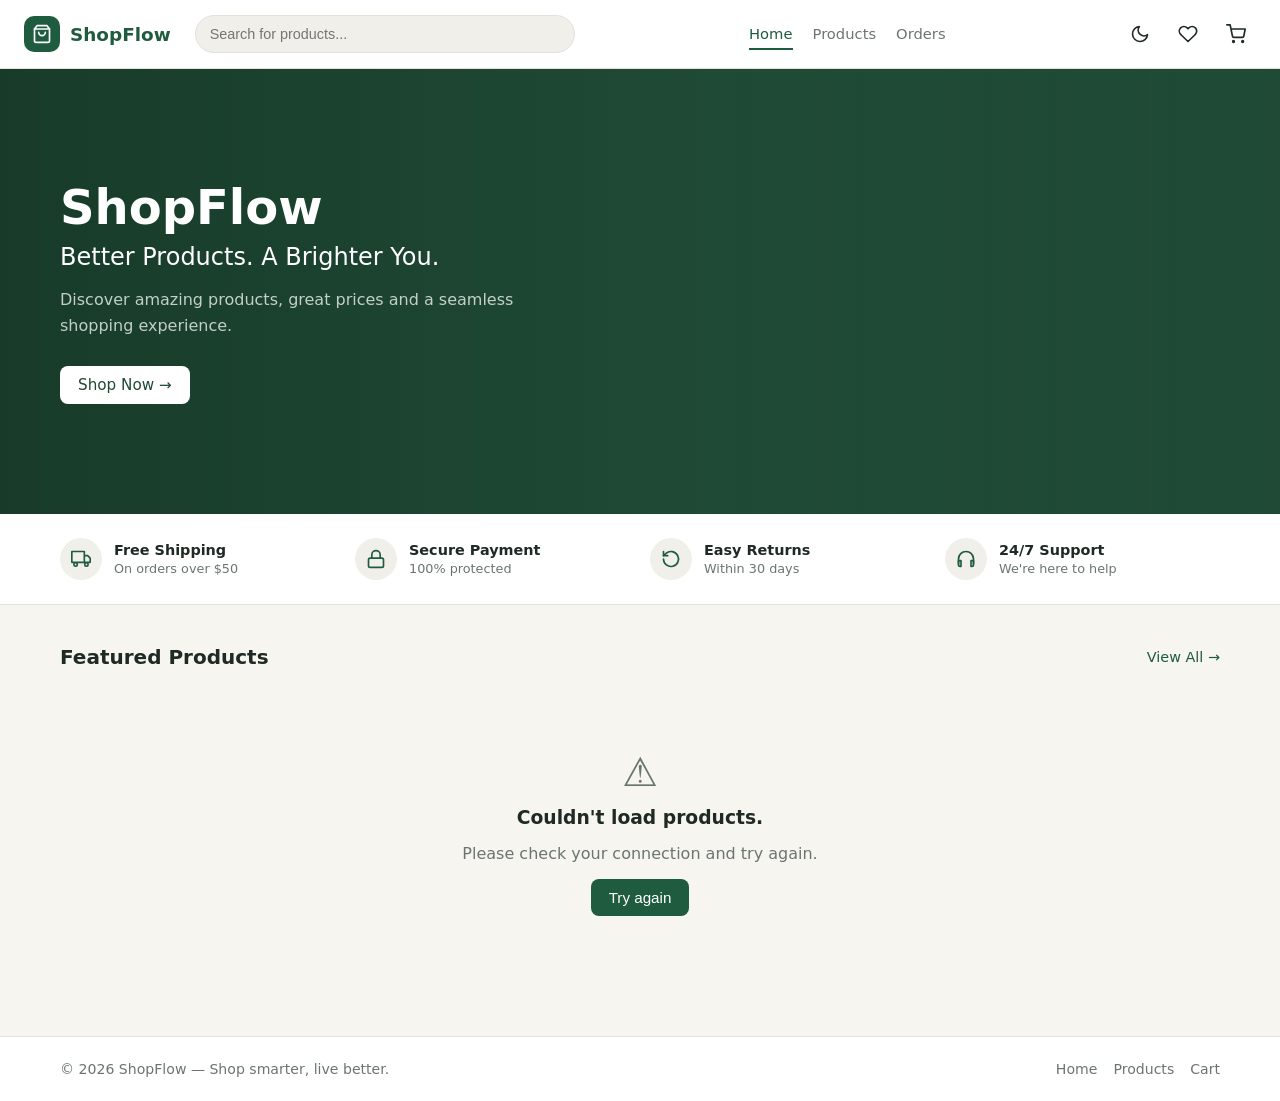
<file: index.html>
<!DOCTYPE html>
<html lang="en" data-theme="light">
<head>
  <meta charset="UTF-8">
  <meta name="viewport" content="width=device-width, initial-scale=1">
  <title>ShopFlow</title>

  <link rel="stylesheet" href="css/tokens.css">
  <link rel="stylesheet" href="css/base.css">
  <link rel="stylesheet" href="css/components.css">
  <link rel="stylesheet" href="css/pages.css">

  <script>
    const t = localStorage.getItem("shopflow-theme");
    if (t) document.documentElement.dataset.theme = t;
  </script>
</head>
<body>
  <div id="app-header"></div>

  <main id="main">

    <section class="hero">
      <div class="container">
        <h1>ShopFlow</h1>
        <h2>Better Products. A Brighter You.</h2>
        <p>Discover amazing products, great prices and a seamless shopping experience.</p>
        <a href="products.html" class="btn">Shop Now →</a>
      </div>
    </section>

    <section class="features">
      <div class="container features-inner">
        <div class="feature">
          <div class="feature-icon">
            <svg viewBox="0 0 24 24" fill="none" stroke="currentColor" stroke-width="2" stroke-linecap="round" stroke-linejoin="round"><path d="M1 3h15v13H1zM16 8h4l3 3v5h-7z"/><circle cx="5.5" cy="18.5" r="2"/><circle cx="18.5" cy="18.5" r="2"/></svg>
          </div>
          <div><strong>Free Shipping</strong><span>On orders over $50</span></div>
        </div>
        <div class="feature">
          <div class="feature-icon">
            <svg viewBox="0 0 24 24" fill="none" stroke="currentColor" stroke-width="2" stroke-linecap="round" stroke-linejoin="round"><rect x="3" y="11" width="18" height="11" rx="2"/><path d="M7 11V7a5 5 0 0 1 10 0v4"/></svg>
          </div>
          <div><strong>Secure Payment</strong><span>100% protected</span></div>
        </div>
        <div class="feature">
          <div class="feature-icon">
            <svg viewBox="0 0 24 24" fill="none" stroke="currentColor" stroke-width="2" stroke-linecap="round" stroke-linejoin="round"><path d="M3 12a9 9 0 1 0 3-6.7L3 8"/><path d="M3 3v5h5"/></svg>
          </div>
          <div><strong>Easy Returns</strong><span>Within 30 days</span></div>
        </div>
        <div class="feature">
          <div class="feature-icon">
            <svg viewBox="0 0 24 24" fill="none" stroke="currentColor" stroke-width="2" stroke-linecap="round" stroke-linejoin="round"><path d="M3 18v-6a9 9 0 0 1 18 0v6"/><path d="M21 19a2 2 0 0 1-2 2h-1v-7h3zM3 19a2 2 0 0 0 2 2h1v-7H3z"/></svg>
          </div>
          <div><strong>24/7 Support</strong><span>We're here to help</span></div>
        </div>
      </div>
    </section>

    <section class="container section">
      <div class="section-head">
        <h2>Featured Products</h2>
        <a href="products.html" class="link-more">View All →</a>
      </div>
      <div id="featured"></div>
    </section>

  </main>

  <div id="app-footer"></div>

  <script type="module" src="js/pages/home.js"></script>
</body>
</html>
</file>
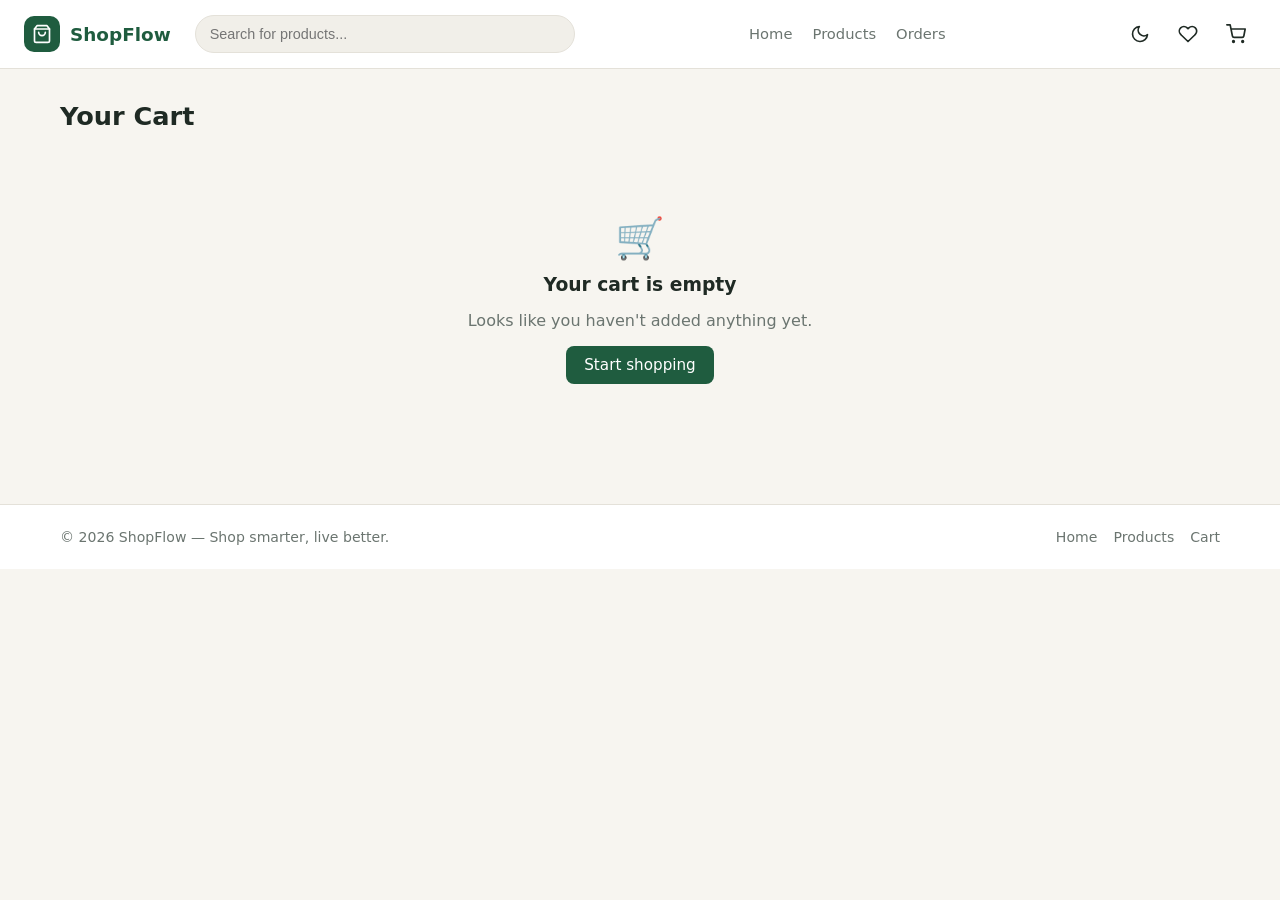
<file: cart.html>
<!DOCTYPE html>
<html lang="en" data-theme="light">
<head>
  <meta charset="UTF-8">
  <meta name="viewport" content="width=device-width, initial-scale=1">
  <title>Your Cart — ShopFlow</title>

  <link rel="stylesheet" href="css/tokens.css">
  <link rel="stylesheet" href="css/base.css">
  <link rel="stylesheet" href="css/components.css">
  <link rel="stylesheet" href="css/pages.css">

  <script>
    const t = localStorage.getItem("shopflow-theme");
    if (t) document.documentElement.dataset.theme = t;
  </script>
</head>
<body>
  <div id="app-header"></div>

  <main id="main" class="container cart-page">
    <h1>Your Cart</h1>
    <p class="muted" id="cart-subtitle"></p>
    <div id="cart-content"></div>
  </main>

  <div id="app-footer"></div>

  <script type="module" src="js/pages/cart.js"></script>
</body>
</html>
</file>
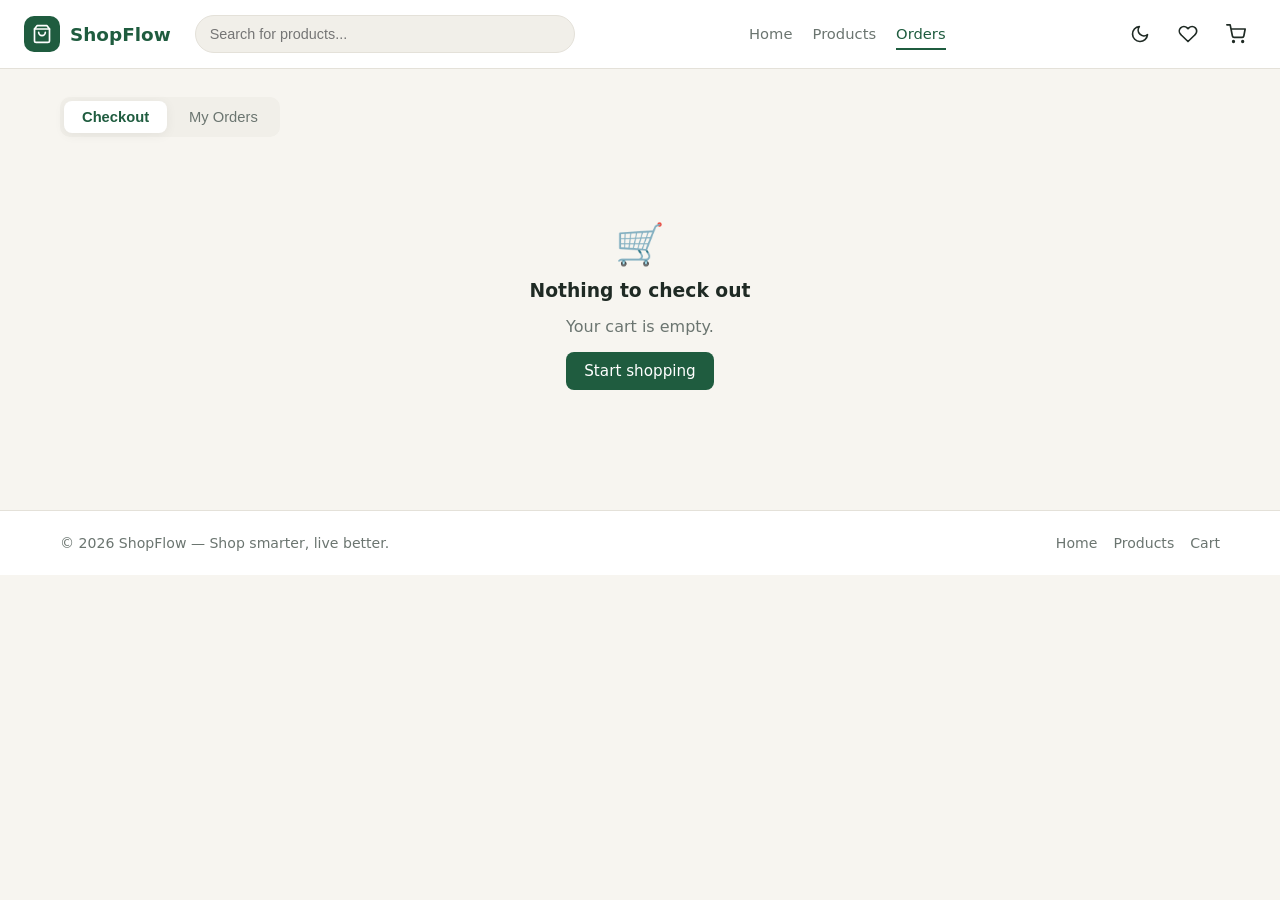
<file: checkout.html>
<!DOCTYPE html>
<html lang="en" data-theme="light">
<head>
  <meta charset="UTF-8">
  <meta name="viewport" content="width=device-width, initial-scale=1">
  <title>Checkout — ShopFlow</title>

  <link rel="stylesheet" href="css/tokens.css">
  <link rel="stylesheet" href="css/base.css">
  <link rel="stylesheet" href="css/components.css">
  <link rel="stylesheet" href="css/pages.css">

  <script>
    const t = localStorage.getItem("shopflow-theme");
    if (t) document.documentElement.dataset.theme = t;
  </script>
</head>
<body>
  <div id="app-header"></div>

  <main id="main" class="container checkout-page">
    <div class="page-tabs">
      <button type="button" class="page-tab active" data-view="checkout">Checkout</button>
      <button type="button" class="page-tab" data-view="orders">My Orders</button>
    </div>

    <section id="view-checkout"></section>
    <section id="view-orders" hidden></section>
  </main>

  <div id="app-footer"></div>

  <script type="module" src="js/pages/checkout.js"></script>
</body>
</html>
</file>
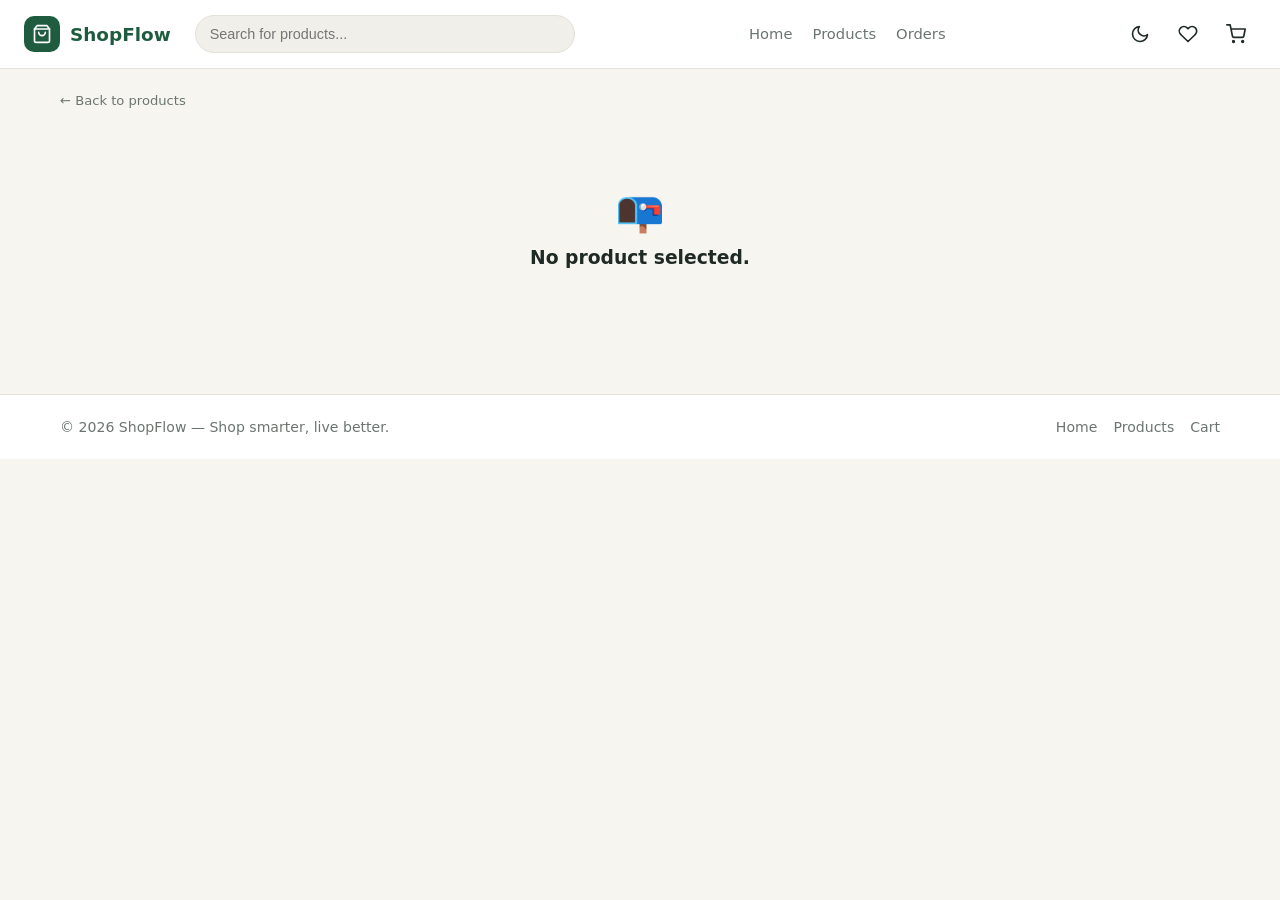
<file: product.html>
<!DOCTYPE html>
<html lang="en" data-theme="light">
<head>
  <meta charset="UTF-8">
  <meta name="viewport" content="width=device-width, initial-scale=1">
  <title>Product — ShopFlow</title>

  <link rel="stylesheet" href="css/tokens.css">
  <link rel="stylesheet" href="css/base.css">
  <link rel="stylesheet" href="css/components.css">
  <link rel="stylesheet" href="css/pages.css">

  <script>
    const t = localStorage.getItem("shopflow-theme");
    if (t) document.documentElement.dataset.theme = t;
  </script>
</head>
<body>
  <div id="app-header"></div>

  <main id="main" class="container detail-page">
    <nav class="breadcrumb" id="breadcrumb"></nav>
    <div id="product-detail"></div>
  </main>

  <div id="app-footer"></div>

  <script type="module" src="js/pages/product.js"></script>
</body>
</html>
</file>
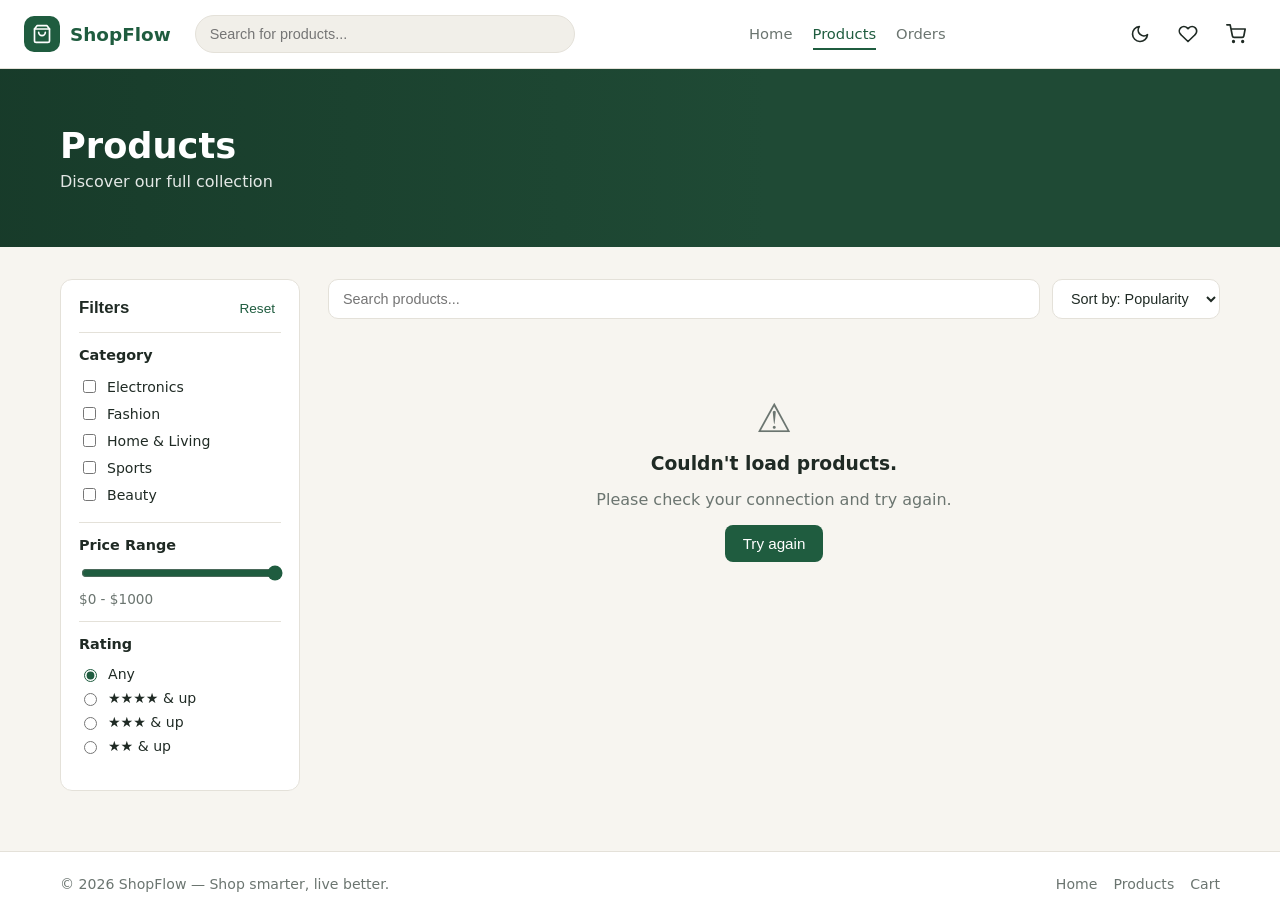
<file: products.html>
<!doctype html>
<html lang="en" data-theme="light">
  <head>
    <meta charset="UTF-8" />
    <meta name="viewport" content="width=device-width, initial-scale=1" />
    <title>Products — ShopFlow</title>

    <link rel="stylesheet" href="css/tokens.css" />
    <link rel="stylesheet" href="css/base.css" />
    <link rel="stylesheet" href="css/components.css" />
    <link rel="stylesheet" href="css/pages.css" />

    <script>
      const t = localStorage.getItem("shopflow-theme");
      if (t) document.documentElement.dataset.theme = t;
    </script>
  </head>
  <body>
    <div id="app-header"></div>

    <main id="main">
      <section class="page-hero">
        <div class="container">
          <h1 id="page-title">Products</h1>
          <p>Discover our full collection</p>
        </div>
      </section>

      <div class="container products-layout">
        <aside class="filters" id="filters">
          <div class="filters-head">
            <button
              type="button"
              class="filters-toggle"
              id="filters-toggle"
              aria-expanded="false"
            >
              Filters <span class="chev">▾</span>
            </button>
            <button type="button" class="link-btn" id="reset-btn">Reset</button>
          </div>

          <div class="filter-group">
            <h3>Category</h3>
            <div id="category-list"></div>
          </div>

          <div class="filter-group">
            <h3>Price Range</h3>
            <input
              type="range"
              id="price-range"
              min="0"
              max="1000"
              value="1000"
            />
            <div class="price-label">
              $0 - $<span id="price-value">1000</span>
            </div>
          </div>

          <div class="filter-group">
            <h3>Rating</h3>
            <label class="check"
              ><input type="radio" name="rating" value="0" checked /> Any</label
            >
            <label class="check"
              ><input type="radio" name="rating" value="4" /> ★★★★ &amp;
              up</label
            >
            <label class="check"
              ><input type="radio" name="rating" value="3" /> ★★★ &amp;
              up</label
            >
            <label class="check"
              ><input type="radio" name="rating" value="2" /> ★★ &amp; up</label
            >
          </div>
        </aside>

        <section class="results">
          <div class="toolbar">
            <input
              type="search"
              id="search-input"
              placeholder="Search products..."
              aria-label="Search products"
            />
            <select id="sort-select" aria-label="Sort products">
              <option value="popularity">Sort by: Popularity</option>
              <option value="price-asc">Price: Low to High</option>
              <option value="price-desc">Price: High to Low</option>
              <option value="rating">Rating</option>
              <option value="name">Name (A-Z)</option>
            </select>
          </div>

          <p class="result-count" id="result-count"></p>
          <div id="results"></div>
          <nav class="pagination" id="pagination" aria-label="Product pages" hidden></nav>
        </section>
      </div>
    </main>

    <div id="app-footer"></div>

    <script type="module" src="js/pages/products.js"></script>
  </body>
</html>
</file>
<file: css/tokens.css>
:root {
  --bg: #f7f5f0;
  --surface: #ffffff;
  --surface-2: #f1efe9;
  --text: #1f2a24;
  --text-muted: #6b7570;
  --border: #e4e1d9;
  --primary: #1f5c3f;
  --primary-hover: #17472f;
  --primary-contrast: #ffffff;
  --success-bg: #dff1e5;
  --star: #f5b301;
  --danger: #c0392b;

  --radius: 12px;
  --shadow: 0 2px 12px rgba(0, 0, 0, 0.06);
  --container: 1200px;
}

:root[data-theme="dark"] {
  --bg: #121815;
  --surface: #1b2420;
  --surface-2: #232e29;
  --text: #eef2ef;
  --text-muted: #9aa8a0;
  --border: #2c3833;
  --primary: #3f9a6b;
  --primary-hover: #4fb07c;
  --shadow: 0 2px 12px rgba(0, 0, 0, 0.4);
}
  :root[data-theme="dark"] .hero,
  :root[data-theme="dark"] .page-hero {
    background-image:
      linear-gradient(90deg, rgba(10, 24, 17, 0.95) 0%, rgba(14, 34, 24, 0.82) 60%, rgba(14, 34, 24, 0.6) 100%),
      url("https://images.unsplash.com/photo-1616486338812-3dadae4b4ace?auto=format&fit=crop&w=1600&q=70");
  }
</file>
<file: css/base.css>
*, *::before, *::after { box-sizing: border-box; }

body {
  margin: 0;
  font-family: "Inter", system-ui, sans-serif;
  background: var(--bg);
  color: var(--text);
  transition: background 0.25s, color 0.25s;
}

h1, h2, h3, h4, p { color: inherit; }
img { max-width: 100%; display: block; }
a { color: inherit; text-decoration: none; }

.container {
  max-width: var(--container);
  margin: 0 auto;
  padding: 0 20px;
}
/* ===== Hero fix ===== */
.hero {
  background-color: #1f4a35; /* احتياط إذا الـ gradient ما اشتغل */
  background-image:
    radial-gradient(circle at 80% 20%, rgba(255,255,255,.12), transparent 45%),
    linear-gradient(135deg, #2f6b4d 0%, #1f4a35 60%, #173a29 100%);
  color: #ffffff;
  padding: 90px 0;
}
.hero h1,
.hero h2,
.hero p {
  color: #ffffff;
}
.hero .btn {
  background: #ffffff;
  color: #1f4a35;
}
.hero .btn:hover {
  background: #e9efe9;
}
</file>
<file: css/components.css>
.site-header {
  background: var(--surface);
  border-bottom: 1px solid var(--border);
  position: sticky;
  top: 0;
  z-index: 100;
}
.site-header .container {
  padding: 0 24px;
  max-width: none;
}
.header-inner {
  display: flex;
  align-items: center;
  gap: 24px;
  height: 68px;
}
.logo {
  display: flex;
  align-items: center;
  gap: 10px;
  font-weight: 700;
  font-size: 1.15rem;
  color: var(--primary);
}
.logo-mark {
  width: 36px;
  height: 36px;
  border-radius: 10px;
  background: var(--primary);
  color: var(--primary-contrast);
  display: grid;
  place-items: center;
}
.logo-mark svg {
  width: 20px;
  height: 20px;
}

.header-search {
  flex: 0 1 380px;
  max-width: 380px;
}
.header-search input {
  width: 100%;
  border: 1px solid var(--border);
  border-radius: 999px;
  padding: 10px 14px;
  font-size: 1rem;
  background: var(--surface-2);
  color: var(--text);
  font-size: 0.9rem;
  outline: none;
}
.header-search input:focus {
  border-color: var(--primary);
}
.main-nav {
  display: flex;
  gap: 20px;
  margin: 0 auto;
}
.nav-link {
  color: var(--text-muted);
  font-size: 0.92rem;
  padding: 6px 0;
  border-bottom: 2px solid transparent;
}
.nav-link:hover {
  color: var(--text);
}
.nav-link.active {
  color: var(--primary);
  border-bottom-color: var(--primary);
}
.header-actions {
  display: flex;
  align-items: center;
  gap: 8px;
}
.icon-btn {
  position: relative;
  display: grid;
  place-items: center;
  width: 40px;
  height: 40px;
  padding: 0;
  background: none;
  border: 0;
  border-radius: 10px;
  cursor: pointer;
  color: var(--text);
}
.icon-btn:hover {
  background: var(--surface-2);
}
.icon-btn svg {
  width: 20px;
  height: 20px;
}
.badge {
  position: absolute;
  top: 2px;
  right: 2px;
  min-width: 17px;
  height: 17px;
  padding: 0 4px;
  border-radius: 999px;
  background: var(--primary);
  color: var(--primary-contrast);
  font-size: 0.68rem;
  font-weight: 600;
  display: grid;
  place-items: center;
}
.icon-sun { display: none; }
:root[data-theme="dark"] .icon-sun { display: block; }
:root[data-theme="dark"] .icon-moon { display: none; }
.btn{
    display: inline-flex;
    align-items: center;
    justify-content: center;
    gap: 8px;
    background: var(--primary);
    color: var(--primary-contrast);
    border: 0;
    border-radius:8px;
    padding: 10px 18px;
    font-size: 0.95rem;
    font-weight: 500;
    cursor: pointer;
}
.btn:hover{
    background: var(--primary-hover);
}
.product-grid {
  display: grid;
  grid-template-columns: repeat(auto-fill, minmax(220px, 1fr));
  gap: 20px;
}
.skeleton-card {
  background: var(--surface);
    border: 1px solid var(--border);
    border-radius: var(--radius);
    padding: 12px;
}
.skeleton {
  background: linear-gradient(90deg, var(--surface-2) 25%, var(--border) 50%, var(--surface-2) 75%);
  background-size: 200% 100%;
  animation: shimmer 1.2s infinite;
  border-radius: 8px;
}
.skeleton-img { height: 180px; margin-bottom: 12px; }
.skeleton-line { height: 14px; margin-bottom: 8px; }
.skeleton-line.short { width: 55%; }
@keyframes shimmer {
  from { background-position: 200% 0; }
  to   { background-position: -200% 0; }
}
.state-box {
  text-align: center;
  padding: 60px 20px;
  color: var(--text-muted);
}
.state-box h3 { color: var(--text); margin: 12px 0 6px; }
.state-icon { font-size: 2.5rem; }
.site-footer {
  border-top: 1px solid var(--border);
  background: var(--surface);
  margin-top: 60px;
  padding: 24px 0;
  font-size: 0.88rem;
  color: var(--text-muted);
}
.footer-inner {
  display: flex;
  justify-content: space-between;
  flex-wrap: wrap;
  gap: 12px;
}
.footer-links { display: flex; gap: 16px; }
.footer-links a:hover { color: var(--primary); }
.hero{
    background: radial-gradient(circle at 80% 20%, rgba(255,255,255,.12), transparent 45%),
     linear-gradient(135deg, #2f6b4d 0%, #1f4a35 60%, #173a29 100%);
  color: #fff;
  padding: 90px 0;
}
.hero h1 { font-size: clamp(2rem, 5vw, 3rem); margin: 0 0 8px; }
.hero h2 { font-size: clamp(1.1rem, 2.5vw, 1.5rem); font-weight: 500; margin: 0 0 16px; }
.hero p { max-width: 460px; opacity: .85; line-height: 1.6; margin: 0 0 28px; }
.hero .btn { background: #fff; color: #1f4a35; }
.hero .btn:hover { background: #e9efe9; }

/* ===== Features strip ===== */
.features {
  background: var(--surface);
  border-bottom: 1px solid var(--border);
}
.features-inner {
  display: grid;
  grid-template-columns: repeat(auto-fit, minmax(210px, 1fr));
  gap: 20px;
  padding: 24px 20px;
}
.feature { display: flex; align-items: center; gap: 12px; }
.feature-icon {
  width: 42px; height: 42px;
  border-radius: 50%;
  background: var(--surface-2);
  color: var(--primary);
  display: grid; place-items: center;
  flex-shrink: 0;
}
.feature-icon svg { width: 20px; height: 20px; }
.feature strong { display: block; font-size: .9rem; }
.feature span { font-size: .8rem; color: var(--text-muted); }

/* ===== Section head ===== */
.section { padding-top: 40px; }
.section-head {
  display: flex;
  justify-content: space-between;
  align-items: center;
  margin-bottom: 20px;
}
.section-head h2 { margin: 0; font-size: 1.25rem; }
.link-more { color: var(--primary); font-size: .9rem; font-weight: 500; }
.link-more:hover { text-decoration: underline; }

/* ===== Product card ===== */
.product-card {
  position: relative;
  background: var(--surface);
  border: 1px solid var(--border);
  border-radius: var(--radius);
  box-shadow: var(--shadow);
  overflow: hidden;
  transition: transform .2s;
}
.product-card:hover { transform: translateY(-3px); }

.product-img {
  display: block;
  aspect-ratio: 1;
  background: var(--surface-2);
}
.product-img img {
  width: 100%; height: 100%;
  object-fit: contain;
}

.product-info { display: block; padding: 14px; }
.product-title {
  margin: 0 0 6px;
  font-size: .92rem;
  font-weight: 600;
  white-space: nowrap;
  overflow: hidden;
  text-overflow: ellipsis;
}
.product-rating {
  display: flex; align-items: center; gap: 6px;
  font-size: .78rem; color: var(--text-muted);
  margin-bottom: 6px;
}
.product-price { font-weight: 700; color: var(--primary); }

/* نجوم */
.stars {
  --pct: 0%;
  display: inline-block;
  font-size: .85rem;
  letter-spacing: 2px;
  line-height: 1;
  background: linear-gradient(90deg, var(--star) var(--pct), var(--border) var(--pct));
  -webkit-background-clip: text;
  background-clip: text;
  -webkit-text-fill-color: transparent;
}
.stars::before { content: "★★★★★"; }

/* زر المفضلة */
.fav-btn {
  position: absolute;
  top: 10px; right: 10px;
  width: 34px; height: 34px;
  display: grid; place-items: center;
  background: var(--surface);
  color: var(--text);
  border: 1px solid var(--border);
  border-radius: 50%;
  cursor: pointer;
}
.fav-btn svg { width: 16px; height: 16px; }
.fav-btn:hover { color: var(--danger); }
.fav-btn.active { color: var(--danger); }
.fav-btn.active svg { fill: currentColor; }
/* ===== Badge مخفي لما يكون صفر ===== */
.badge[hidden] { display: none; }

/* ===== Toast ===== */
.toast {
  position: fixed;
  bottom: 24px;
  left: 50%;
  transform: translateX(-50%);
  background: var(--primary);
  color: var(--primary-contrast);
  padding: 12px 20px;
  border-radius: 10px;
  box-shadow: 0 6px 24px rgba(0, 0, 0, 0.25);
  font-size: 0.9rem;
  z-index: 1000;
  max-width: 90vw;
  animation: toast-in 0.25s ease;
}
@keyframes toast-in {
  from { opacity: 0; transform: translate(-50%, 12px); }
  to   { opacity: 1; transform: translate(-50%, 0); }
}
/* ===== Mobile header / bottom nav ===== */
.menu-btn { display: none; }
.menu-btn .icon-close { display: none; }
.menu-btn.open .icon-open { display: none; }
.menu-btn.open .icon-close { display: block; }

.mobile-panel { display: none; }
.bottom-nav { display: none; }

@media (max-width: 800px) {
  .site-header .container { padding: 0 12px; }
  .header-inner { gap: 8px; height: 60px; }

  .header-search,
  .main-nav,
  .header-cart { display: none; }

  .header-actions { margin-left: auto; gap: 4px; }
  .menu-btn { display: grid; }

  /* القائمة المنسدلة */
  .mobile-panel {
    position: absolute;
    top: 100%;
    left: 0;
    right: 0;
    background: var(--surface);
    border-bottom: 1px solid var(--border);
    box-shadow: 0 12px 24px rgba(0, 0, 0, 0.12);
    padding: 12px 16px 16px;
  }
  .mobile-panel.open { display: block; }
  .mobile-search input {
    width: 100%;
    padding: 11px 14px;
    margin-bottom: 8px;
    border: 1px solid var(--border);
    border-radius: 999px;
    background: var(--surface-2);
    color: var(--text);
    font-size: 0.95rem;
    outline: none;
  }
  .mobile-search input:focus { border-color: var(--primary); }
  .mobile-panel > a {
    display: block;
    padding: 12px 4px;
    border-bottom: 1px solid var(--border);
    font-size: 0.95rem;
    color: var(--text);
  }
  .mobile-panel > a:last-child { border-bottom: 0; }
  .mobile-panel > a.active { color: var(--primary); font-weight: 600; }

  /* الشريط السفلي */
  .bottom-nav {
    position: fixed;
    left: 0;
    right: 0;
    bottom: 0;
    z-index: 100;
    display: grid;
    grid-template-columns: repeat(4, 1fr);
    background: var(--surface);
    border-top: 1px solid var(--border);
    padding-bottom: env(safe-area-inset-bottom, 0px);
  }
  .bottom-nav a {
    display: flex;
    flex-direction: column;
    align-items: center;
    gap: 3px;
    padding: 9px 0 8px;
    font-size: 0.7rem;
    color: var(--text-muted);
  }
  .bottom-nav a.active { color: var(--primary); font-weight: 600; }
  .bottom-nav svg { width: 22px; height: 22px; }
  .bn-icon { position: relative; display: grid; }
  .bn-icon .badge { top: -6px; right: -10px; }

  /* مسافة تحت المحتوى حتى ما يغطيه الشريط */
  body { padding-bottom: 68px; }
  .toast { bottom: 84px; }

  /* Hero أصغر */
  .hero { padding: 64px 0; }
  .page-hero { padding: 36px 0; }
}
</file>
<file: css/pages.css>
/* ===== Hero (Home) ===== */
/* ===== Hero (Home) ===== */
.hero {
  background-color: #1f4a35;
  background-image:
    linear-gradient(90deg, rgba(23, 58, 41, 0.92) 0%, rgba(31, 74, 53, 0.75) 55%, rgba(31, 74, 53, 0.45) 100%),
    url("https://images.unsplash.com/photo-1616486338812-3dadae4b4ace?auto=format&fit=crop&w=1600&q=70");
  background-size: cover;
  background-position: center;
  color: #ffffff;
  padding: 110px 0;
}
.hero h1 { color: #ffffff; font-size: clamp(2rem, 5vw, 3rem); margin: 0 0 8px; }
.hero h2 { color: #ffffff; font-size: clamp(1.1rem, 2.5vw, 1.5rem); font-weight: 500; margin: 0 0 16px; }
.hero p { color: rgba(255, 255, 255, 0.88); max-width: 460px; line-height: 1.6; margin: 0 0 28px; }
.hero .btn { background: #ffffff; color: #1f4a35; }
.hero .btn:hover { background: #e9efe9; }

/* ===== Page hero (Products وباقي الصفحات) ===== */
.page-hero {
  background-color: #1f4a35;
  background-image:
    linear-gradient(90deg, rgba(23, 58, 41, 0.92) 0%, rgba(31, 74, 53, 0.7) 60%, rgba(31, 74, 53, 0.45) 100%),
    url("https://images.unsplash.com/photo-1616486338812-3dadae4b4ace?auto=format&fit=crop&w=1600&q=70");
  background-size: cover;
  background-position: center 40%;
  color: #ffffff;
  padding: 56px 0;
}
.page-hero h1 { color: #ffffff; margin: 0 0 6px; font-size: clamp(1.6rem, 4vw, 2.2rem); }
.page-hero p { color: rgba(255, 255, 255, 0.88); margin: 0; }


/* ===== Products layout ===== */
.products-layout {
  display: grid;
  grid-template-columns: 240px 1fr;
  gap: 28px;
  padding-top: 32px;
  align-items: start;
}

.filters {
  background: var(--surface);
  border: 1px solid var(--border);
  border-radius: var(--radius);
  padding: 18px;
  position: sticky;
  top: 90px;
}
.filters-head {
  display: flex;
  justify-content: space-between;
  align-items: center;
  margin-bottom: 14px;
}
.filters-head h2 { margin: 0; font-size: 1.05rem; }
.link-btn {
  background: none;
  border: 0;
  color: var(--primary);
  font-size: 0.85rem;
  cursor: pointer;
}
.link-btn:hover { text-decoration: underline; }

.filter-group { padding: 14px 0; border-top: 1px solid var(--border); }
.filter-group h3 { margin: 0 0 10px; font-size: 0.9rem; }
.check {
  display: flex;
  align-items: center;
  gap: 8px;
  font-size: 0.88rem;
  padding: 4px 0;
  cursor: pointer;
}
.check input { accent-color: var(--primary); }
#price-range { width: 100%; accent-color: var(--primary); }
.price-label { font-size: 0.85rem; color: var(--text-muted); margin-top: 6px; }

/* ===== Toolbar ===== */
.toolbar {
  display: flex;
  gap: 12px;
  margin-bottom: 12px;
}
.toolbar input,
.toolbar select {
  padding: 10px 14px;
  border: 1px solid var(--border);
  border-radius: 10px;
  background: var(--surface);
  color: var(--text);
  font-size: 0.9rem;
  outline: none;
}
.toolbar input { flex: 1; }
.toolbar input:focus,
.toolbar select:focus { border-color: var(--primary); }

.result-count { color: var(--text-muted); font-size: 0.85rem; margin: 0 0 16px; }

.pagination {
  display: flex;
  justify-content: center;
  align-items: center;
  flex-wrap: wrap;
  gap: 8px;
  margin-top: 28px;
}
.pagination[hidden] { display: none; }
.pagination-btn {
  min-width: 40px;
  min-height: 40px;
  padding: 8px 12px;
  border: 1px solid var(--border);
  border-radius: 8px;
  background: var(--surface);
  color: var(--text);
  cursor: pointer;
}
.pagination-btn:hover:not(:disabled),
.pagination-btn.active {
  border-color: var(--primary);
  background: var(--primary);
  color: var(--primary-contrast);
}
.pagination-btn:disabled {
  opacity: 0.5;
  cursor: not-allowed;
}

/* ===== Responsive ===== */
@media (max-width: 800px) {
  .products-layout { grid-template-columns: 1fr; }
  .filters { position: static; }
  .toolbar { flex-direction: column; }
}
/* ===== Product details ===== */
.detail-page { padding-top: 24px; }
.muted { color: var(--text-muted); font-size: 0.88rem; }

.breadcrumb {
  font-size: 0.82rem;
  color: var(--text-muted);
  margin-bottom: 20px;
}
.breadcrumb a:hover { color: var(--primary); text-decoration: underline; }

.detail-grid {
  display: grid;
  grid-template-columns: minmax(0, 1.1fr) minmax(0, 1fr);
  gap: 40px;
  align-items: start;
}

/* المعرض */
.gallery { display: flex; gap: 14px; }
.thumbs { display: flex; flex-direction: column; gap: 10px; }
.thumb {
  width: 64px; height: 64px;
  padding: 4px;
  background: var(--surface);
  border: 2px solid var(--border);
  border-radius: 10px;
  cursor: pointer;
}
.thumb.active { border-color: var(--primary); }
.thumb img { width: 100%; height: 100%; object-fit: contain; }

.main-image {
  flex: 1;
  aspect-ratio: 1;
  background: var(--surface-2);
  border-radius: var(--radius);
  display: grid;
  place-items: center;
  overflow: hidden;
}
.main-image img { width: 100%; height: 100%; object-fit: contain; }

/* المعلومات */
.detail-info h1 { margin: 0 0 10px; font-size: clamp(1.4rem, 3vw, 1.9rem); }
.detail-rating { display: flex; align-items: center; gap: 8px; margin-bottom: 14px; }
.detail-price { display: flex; align-items: center; gap: 12px; margin-bottom: 14px; }
.detail-price .price { font-size: 1.7rem; font-weight: 700; color: var(--primary); }
.stock {
  font-size: 0.78rem;
  font-weight: 600;
  padding: 4px 10px;
  border-radius: 999px;
}
.stock.in { background: var(--success-bg); color: var(--primary); }
.stock.out { background: #fbe3e0; color: var(--danger); }

.detail-desc { color: var(--text-muted); line-height: 1.65; margin: 0 0 22px; }

.detail-actions { display: flex; gap: 12px; margin-bottom: 12px; }
.qty {
  display: flex;
  align-items: center;
  border: 1px solid var(--border);
  border-radius: 8px;
  background: var(--surface);
  overflow: hidden;
}
.qty button {
  width: 38px; height: 44px;
  background: none;
  border: 0;
  font-size: 1.1rem;
  color: var(--text);
  cursor: pointer;
}
.qty button:hover { background: var(--surface-2); }
.qty input {
  width: 48px;
  text-align: center;
  border: 0;
  background: transparent;
  color: var(--text);
  font-size: 0.95rem;
  -moz-appearance: textfield;
}
.qty input::-webkit-outer-spin-button,
.qty input::-webkit-inner-spin-button { -webkit-appearance: none; margin: 0; }

.btn-lg { flex: 1; height: 46px; }
.btn[disabled] { opacity: 0.5; cursor: not-allowed; }

.btn-outline {
  width: 100%;
  height: 46px;
  background: transparent;
  color: var(--text);
  border: 1px solid var(--border);
  border-radius: 8px;
  font-size: 0.95rem;
  cursor: pointer;
}
.btn-outline:hover { border-color: var(--primary); color: var(--primary); }
.btn-outline.active { border-color: var(--danger); color: var(--danger); }

.detail-perks {
  display: grid;
  grid-template-columns: 1fr 1fr;
  gap: 14px;
  margin-top: 22px;
  padding-top: 18px;
  border-top: 1px solid var(--border);
}
.detail-perks strong { display: block; font-size: 0.88rem; }
.detail-perks span { font-size: 0.8rem; color: var(--text-muted); }

/* التبويبات */
.tabs { margin-top: 48px; }
.tab-list { display: flex; gap: 24px; border-bottom: 1px solid var(--border); }
.tab {
  background: none;
  border: 0;
  padding: 12px 0;
  font-size: 0.95rem;
  color: var(--text-muted);
  border-bottom: 2px solid transparent;
  margin-bottom: -1px;
  cursor: pointer;
}
.tab:hover { color: var(--text); }
.tab.active { color: var(--primary); border-bottom-color: var(--primary); font-weight: 600; }
.tab-panel { padding: 22px 0; line-height: 1.7; }
.tab-panel[hidden] { display: none; }

.specs { border-collapse: collapse; width: 100%; max-width: 640px; }
.specs th, .specs td {
  text-align: left;
  padding: 10px 12px;
  border-bottom: 1px solid var(--border);
  font-size: 0.9rem;
}
.specs th { width: 160px; color: var(--text-muted); font-weight: 500; }

.review { padding: 14px 0; border-bottom: 1px solid var(--border); }
.review-head { display: flex; align-items: center; gap: 10px; flex-wrap: wrap; margin-bottom: 6px; }
.review p { margin: 0; color: var(--text-muted); }

@media (max-width: 800px) {
  .detail-grid { grid-template-columns: 1fr; gap: 24px; }
  .gallery { flex-direction: column-reverse; }
  .thumbs { flex-direction: row; overflow-x: auto; }
  .thumb { flex-shrink: 0; }
}
/* ===== Cart ===== */
.cart-page { padding-top: 32px; }
.cart-page h1 { margin: 0 0 4px; font-size: 1.6rem; }
.cart-page > .muted { margin: 0 0 24px; }

.cart-layout {
  display: grid;
  grid-template-columns: minmax(0, 1fr) 320px;
  gap: 28px;
  align-items: start;
}

.cart-item {
  display: grid;
  grid-template-columns: 84px minmax(0, 1fr) auto 90px 36px;
  align-items: center;
  gap: 16px;
  background: var(--surface);
  border: 1px solid var(--border);
  border-radius: var(--radius);
  padding: 14px;
  margin-bottom: 14px;
}
.cart-thumb {
  width: 84px; height: 84px;
  background: var(--surface-2);
  border-radius: 10px;
  overflow: hidden;
}
.cart-thumb img { width: 100%; height: 100%; object-fit: contain; }
.cart-title {
  font-weight: 600;
  display: block;
  margin-bottom: 4px;
}
.cart-title:hover { color: var(--primary); }
.cart-line-total { font-weight: 700; text-align: right; }
.cart-remove {
  display: grid;
  place-items: center;
  width: 36px;
  height: 36px;
  padding: 0;
  background: none;
  border: 0;
  border-radius: 8px;
  color: var(--text-muted);
  cursor: pointer;
  transition: background 0.15s, color 0.15s;
}
.cart-remove svg { width: 18px; height: 18px; }
.cart-remove:hover {
  background: #fbe3e0;
  color: var(--danger);
}
:root[data-theme="dark"] .cart-remove:hover {
  background: rgba(192, 57, 43, 0.2);
}

/* ملخص الطلب */
.summary {
  background: var(--surface);
  border: 1px solid var(--border);
  border-radius: var(--radius);
  padding: 20px;
  position: sticky;
  top: 90px;
}
.summary h2 { margin: 0 0 16px; font-size: 1.1rem; }
.summary-row {
  display: flex;
  justify-content: space-between;
  padding: 8px 0;
  font-size: 0.92rem;
  color: var(--text-muted);
}
.summary-row.total {
  border-top: 1px solid var(--border);
  margin-top: 8px;
  padding-top: 14px;
  font-size: 1.05rem;
  font-weight: 700;
  color: var(--text);
}
.btn-block { width: 100%; height: 46px; margin-top: 16px; }
.continue-link {
  display: block;
  text-align: center;
  margin-top: 14px;
  font-size: 0.88rem;
  color: var(--text-muted);
}
.continue-link:hover { color: var(--primary); }

@media (max-width: 800px) {
  .cart-layout { grid-template-columns: 1fr; }
  .summary { position: static; }
  .cart-item {
    grid-template-columns: 70px minmax(0, 1fr) 36px;
    grid-template-areas:
      "thumb info remove"
      "qty   qty  total";
  }
  .cart-thumb { grid-area: thumb; width: 70px; height: 70px; }
  .cart-info { grid-area: info; }
  .cart-remove { grid-area: remove; }
  .cart-item .qty { grid-area: qty; justify-self: start; }
  .cart-line-total { grid-area: total; }
}
/* ===== Checkout / Orders ===== */
.checkout-page { padding-top: 28px; }
.checkout-page h1 { margin: 0 0 18px; font-size: 1.6rem; }

.page-tabs {
  display: inline-flex;
  gap: 4px;
  background: var(--surface-2);
  padding: 4px;
  border-radius: 10px;
  margin-bottom: 24px;
}
.page-tab {
  background: none;
  border: 0;
  padding: 8px 18px;
  border-radius: 8px;
  font-size: 0.92rem;
  color: var(--text-muted);
  cursor: pointer;
}
.page-tab.active {
  background: var(--surface);
  color: var(--primary);
  font-weight: 600;
  box-shadow: var(--shadow);
}

.checkout-layout {
  display: grid;
  grid-template-columns: minmax(0, 1fr) 340px;
  gap: 28px;
  align-items: start;
}

.form-card {
  background: var(--surface);
  border: 1px solid var(--border);
  border-radius: var(--radius);
  padding: 24px;
}
.form-card h2 { margin: 22px 0 14px; font-size: 1.05rem; }
.notice {
  background: var(--surface-2);
  border-radius: 8px;
  padding: 10px 12px;
  font-size: 0.85rem;
  color: var(--text-muted);
  margin: 0 0 14px;
}

/* الخطوات */
.stepper {
  display: flex;
  gap: 8px;
  list-style: none;
  padding: 0;
  margin: 0;
}
.stepper li {
  flex: 1;
  display: flex;
  align-items: center;
  gap: 8px;
  font-size: 0.85rem;
  color: var(--text-muted);
  padding-bottom: 10px;
  border-bottom: 3px solid var(--border);
}
.stepper li span {
  width: 24px; height: 24px;
  border-radius: 50%;
  background: var(--surface-2);
  display: grid; place-items: center;
  font-size: 0.78rem;
  font-weight: 600;
  flex-shrink: 0;
}
.stepper li.active { color: var(--text); border-bottom-color: var(--primary); font-weight: 600; }
.stepper li.active span,
.stepper li.done span { background: var(--primary); color: var(--primary-contrast); }
.stepper li.done { border-bottom-color: var(--primary); }

/* الحقول */
.fields { display: grid; grid-template-columns: 1fr 1fr; gap: 14px; }
.field.full { grid-column: 1 / -1; }
.field label { display: block; font-size: 0.82rem; font-weight: 500; margin-bottom: 6px; }
.field input {
  width: 100%;
  padding: 11px 12px;
  border: 1px solid var(--border);
  border-radius: 8px;
  background: var(--surface);
  color: var(--text);
  font-size: 0.92rem;
  outline: none;
}
.field input:focus { border-color: var(--primary); }
.field input.invalid { border-color: var(--danger); }
.error { display: block; min-height: 16px; margin-top: 4px; font-size: 0.78rem; color: var(--danger); }

.form-actions { display: flex; justify-content: space-between; gap: 12px; margin-top: 22px; }
.form-actions .btn { margin-left: auto; min-width: 150px; height: 46px; }
.btn[hidden], .btn-ghost[hidden] { display: none; }
.btn[disabled] { opacity: 0.6; cursor: wait; }
.btn-ghost {
  background: transparent;
  color: var(--text);
  border: 1px solid var(--border);
  border-radius: 8px;
  padding: 0 18px;
  height: 46px;
  font-size: 0.92rem;
  cursor: pointer;
  display: inline-flex;
  align-items: center;
}
.btn-ghost:hover { border-color: var(--primary); color: var(--primary); }

.review-block { padding: 14px 0; border-top: 1px solid var(--border); }
.review-block h4 { margin: 0 0 6px; font-size: 0.85rem; color: var(--text-muted); font-weight: 500; }
.review-block p { margin: 0; line-height: 1.6; }

/* ملخص جانبي */
.mini-items { margin-bottom: 10px; }
.mini-item {
  display: grid;
  grid-template-columns: 48px minmax(0, 1fr) auto;
  align-items: center;
  gap: 12px;
  padding: 8px 0;
  font-size: 0.88rem;
}
.mini-item img {
  width: 48px; height: 48px;
  object-fit: contain;
  background: var(--surface-2);
  border-radius: 8px;
}
.mini-title { font-weight: 500; white-space: nowrap; overflow: hidden; text-overflow: ellipsis; }

/* الطلبات */
.banner {
  padding: 12px 16px;
  border-radius: 10px;
  margin-bottom: 18px;
  font-size: 0.92rem;
}
.banner.success { background: var(--success-bg); color: #17472f; }
:root[data-theme="dark"] .banner.success { background: rgba(63, 154, 107, 0.2); color: var(--text); }

.sub-tabs { display: flex; gap: 24px; border-bottom: 1px solid var(--border); margin-bottom: 20px; }
.sub-tab {
  background: none;
  border: 0;
  padding: 10px 0;
  font-size: 0.92rem;
  color: var(--text-muted);
  border-bottom: 2px solid transparent;
  margin-bottom: -1px;
  cursor: pointer;
}
.sub-tab.active { color: var(--primary); border-bottom-color: var(--primary); font-weight: 600; }

.orders-list { display: grid; gap: 14px; max-width: 760px; }
.order-card {
  background: var(--surface);
  border: 1px solid var(--border);
  border-radius: var(--radius);
  padding: 16px;
}
.order-head { display: flex; justify-content: space-between; align-items: flex-start; margin-bottom: 12px; }
.order-body { display: flex; justify-content: space-between; align-items: center; gap: 12px; }
.order-thumbs { display: flex; gap: 8px; align-items: center; }
.order-thumbs img {
  width: 48px; height: 48px;
  object-fit: contain;
  background: var(--surface-2);
  border-radius: 8px;
}
.more-items { font-size: 0.82rem; color: var(--text-muted); }

.status {
  font-size: 0.75rem;
  font-weight: 600;
  padding: 4px 10px;
  border-radius: 999px;
}
.status.processing { background: rgba(245, 179, 1, 0.18); color: #b27a00; }
.status.shipped { background: rgba(52, 120, 220, 0.16); color: #2f6fcb; }
.status.delivered { background: rgba(63, 154, 107, 0.18); color: var(--primary); }

.order-details { margin-top: 12px; border-top: 1px solid var(--border); padding-top: 10px; }
.order-details summary {
  cursor: pointer;
  font-size: 0.85rem;
  color: var(--primary);
  font-weight: 500;
}
.order-details ul { list-style: none; padding: 0; margin: 12px 0; }
.order-details li {
  display: flex;
  justify-content: space-between;
  gap: 12px;
  padding: 5px 0;
  font-size: 0.88rem;
}
.order-meta { display: grid; gap: 4px; font-size: 0.85rem; color: var(--text-muted); }

@media (max-width: 800px) {
  .checkout-layout { grid-template-columns: 1fr; }
  .fields { grid-template-columns: 1fr; }
  .stepper li { font-size: 0.75rem; }
}

/* ===== Filters toggle (موبايل) ===== */
.filters-toggle {
  background: none;
  border: 0;
  padding: 0;
  color: var(--text);
  font-size: 1.05rem;
  font-weight: 700;
  cursor: default;
  display: flex;
  align-items: center;
  gap: 6px;
}
.filters-toggle .chev { display: none; transition: transform 0.2s; }

@media (max-width: 800px) {
  .filters-toggle { cursor: pointer; }
  .filters-toggle .chev { display: inline; }
  .filters.open .chev { transform: rotate(180deg); }
  .filters .filter-group { display: none; }
  .filters.open .filter-group { display: block; }
  .filters-head { margin-bottom: 0; }
  .filters.open .filters-head { margin-bottom: 14px; }

  /* صفحة التفاصيل */
  .detail-actions { flex-wrap: wrap; }
  .detail-perks { grid-template-columns: 1fr; }
  .tab-list { gap: 16px; overflow-x: auto; }
  .tab { white-space: nowrap; }

  /* الكروت أصغر شوي */
  .product-grid { grid-template-columns: repeat(2, 1fr); gap: 12px; }
  .product-info { padding: 10px; }

  /* الطلبات والـ Checkout */
  .form-card { padding: 16px; }
  .form-actions .btn { min-width: 0; flex: 1; }
  .order-body { flex-wrap: wrap; }
}

/* ===== وصولية ===== */
:focus-visible {
  outline: 2px solid var(--primary);
  outline-offset: 2px;
}
.field input:focus-visible,
.toolbar input:focus-visible,
.toolbar select:focus-visible { outline: none; }

@media (prefers-reduced-motion: reduce) {
  *, *::before, *::after {
    animation-duration: 0.01ms !important;
    animation-iteration-count: 1 !important;
    transition-duration: 0.01ms !important;
    scroll-behavior: auto !important;
  }
}
</file>
